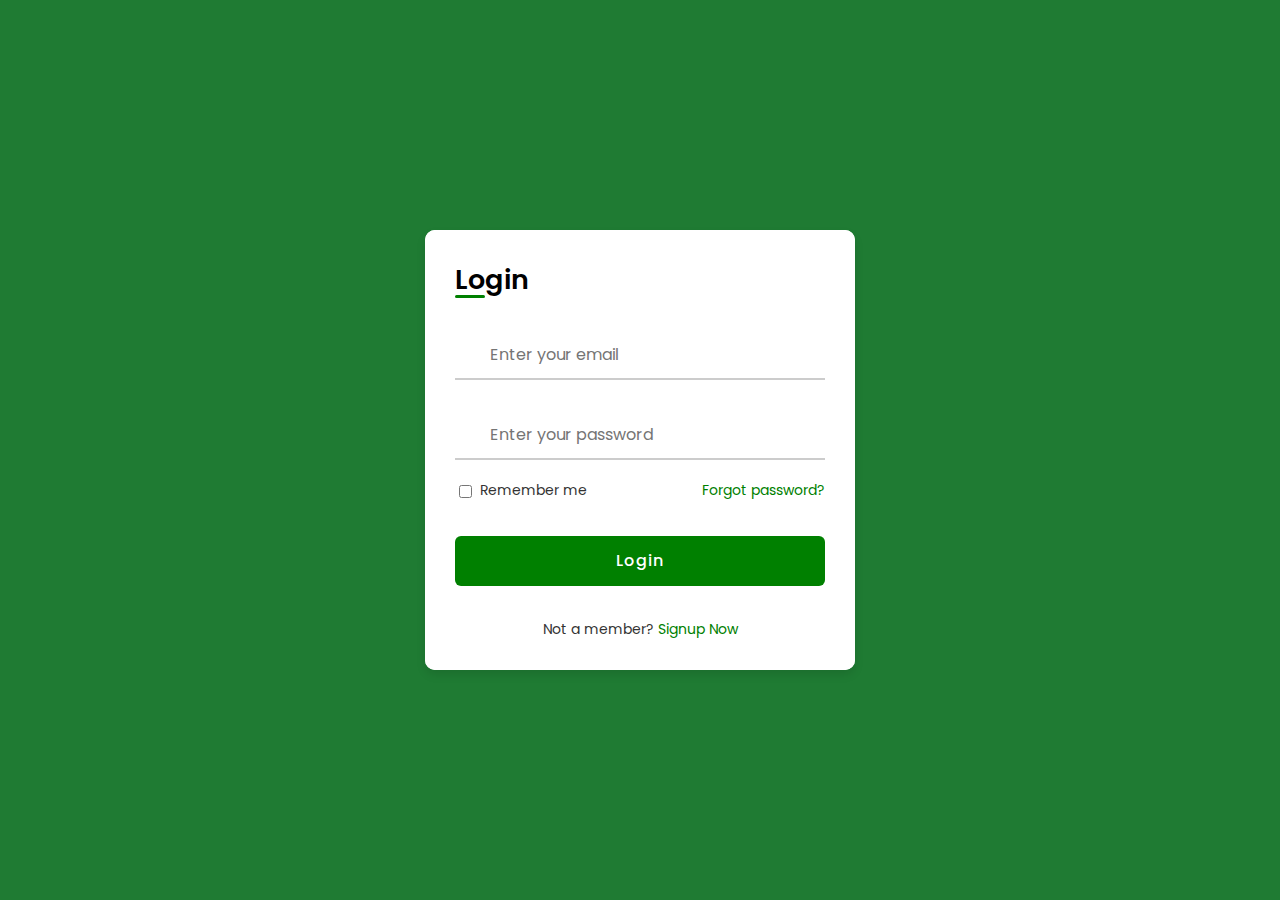
<file: sign in/signin.html>
<!DOCTYPE html>
<html lang="en">
<head>
    <meta charset="UTF-8">
    <meta http-equiv="X-UA-Compatible" content="IE=edge">
    <meta name="viewport" content="width=device-width, initial-scale=1.0">
    <title>Login</title>
    <link rel="stylesheet" href="sign.css">

</head>
<body>
    <div class="container">
        <div class="forms">
            <div class="form login">
                <span class="title">Login</span>
    
                <form action="#">
                    <div class="input-field">
                        <input type="text" placeholder="Enter your email" required>
                        <i class="uil uil-envelope icon"></i>
                    </div>
                    <div class="input-field">
                        <input type="password" class="password" placeholder="Enter your password" required>
                        <i class="uil uil-lock icon"></i>
                        <i class="uil uil-eye-slash showHidePw"></i>
                    </div>
    
                    <div class="checkbox-text">
                        <div class="checkbox-content">
                            <input type="checkbox" id="logCheck">
                            <label for="logCheck" class="text">Remember me</label>
                        </div>
                        
                        <a href="#" class="text">Forgot password?</a>
                    </div>
    
                    <div class="input-field button">
                         <a href="/Survey/bmi2.html"><input type="button" value="Login"></a>
                    </div>
                </form>
    
                <div class="login-signup">
                    <span class="text">Not a member?
                        <a href="#" class="text signup-link">Signup Now</a>
                    </span>
                </div>
            </div>
    
            <!-- Registration Form -->
            <div class="form signup">
                <span class="title">Registration</span>
    
                <form action="#">
                    <div class="input-field">
                        <input type="text" placeholder="Enter your name" required>
                        <i class="uil uil-user"></i>
                    </div>
                    <div class="input-field">
                        <input type="text" placeholder="Enter your email" required>
                        <i class="uil uil-envelope icon"></i>
                    </div>
                    
                    <!-- <div class="input-field">
                        <input type="text" placeholder="Gender" required>
                        <i class="uil uil-envelope icon"></i>
                    </div> -->
                    <div class="input-field">
                        <input type="password" class="password" placeholder="Create a password" required>
                        <i class="uil uil-lock icon"></i>
                    </div>
                    <div class="input-field">
                        <input type="password" class="password" placeholder="Confirm a password" required>
                        <i class="uil uil-lock icon"></i>
                        <i class="uil uil-eye-slash showHidePw"></i>
                    </div>
    
                    <div class="checkbox-text">
                        <div class="checkbox-content">
                            <input type="checkbox" id="termCon">
                            <label for="termCon" class="text">I accepted all terms and conditions</label>
                        </div>
                    </div>
    
                    <div class="input-field button">
                        <input type="button" value="Signup">
                    </div>
                </form>
    
                <div class="login-signup">
                    <span class="text">Already a member?
                        <a href="#" class="text login-link">Login Now</a>
                    </span>
                </div>
            </div>
        </div>
    </div>
    
    <script src="sign.js"></script>  
</body>
</html>
</file>
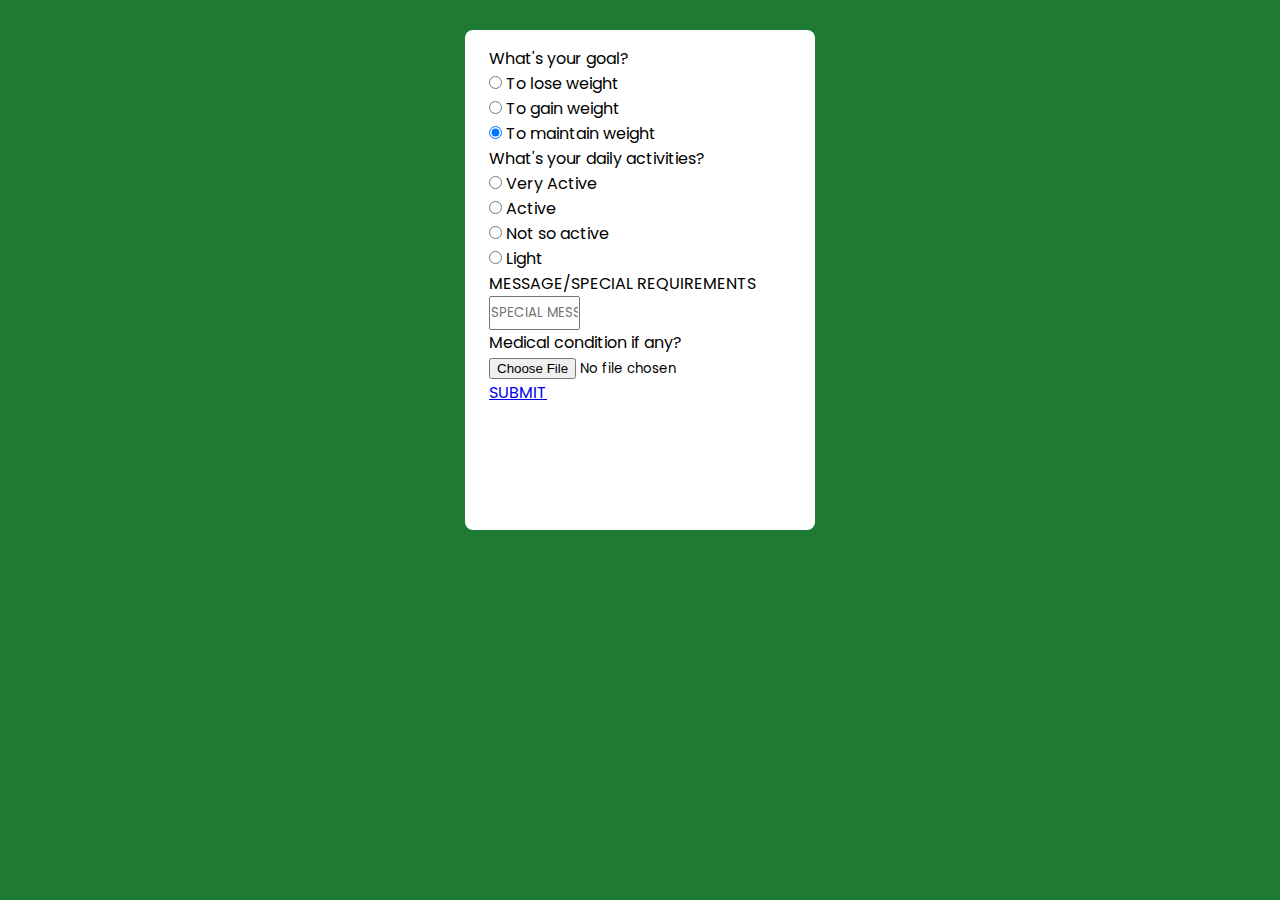
<file: Survey/bmi.html>
<!DOCTYPE html>
<html lang="en">

<head>
    <meta charset="UTF-8">
    <meta http-equiv="X-UA-Compatible" content="IE=edge">
    <meta name="viewport" content="width=device-width, initial-scale=1.0">
    <title>BMI & SURVEY</title>
    <link rel="stylesheet" href="bmi.css">
    <link href="https://cdn.jsdelivr.net/npm/bootstrap@5.0.2/dist/css/bootstrap.min.css" rel="stylesheet"
        integrity="sha384-EVSTQN3/azprG1Anm3QDgpJLIm9Nao0Yz1ztcQTwFspd3yD65VohhpuuCOmLASjC" crossorigin="anonymous" />
        <script src="bmi.js"></script>

</head>

<body>
    <div class="card2">
    <div class="form-contact">
        <!-- <h1>Let's calculate your BMI</h1>
        <div class="container">
            <div class="d-grid gap-2 col-3 mx-auto">
                <button type="button" class="btn btn-light">BMI Calculator</button>
            </div> -->
           
            <form>
                <div class="mb-5">
                    <label for="name" class="form-label">What's your goal?</label>
                    <div class="form-check">
                        <input class="form-check-input" type="radio" name="flexRadioDefault" id="flexRadioDefault1">
                        <label class="form-check-label" for="flexRadioDefault1">
                            To lose weight
                        </label>
                    </div>
                    <div class="form-check">
                        <input class="form-check-input" type="radio" name="flexRadioDefault" id="flexRadioDefault2"
                            checked>
                        <label class="form-check-label" for="flexRadioDefault2">
                            To gain weight
                        </label>
                    </div>
                    <div class="form-check">
                        <input class="form-check-input" type="radio" name="flexRadioDefault" id="flexRadioDefault2"
                            checked>
                        <label class="form-check-label" for="flexRadioDefault2">
                            To maintain weight
                        </label>
                    </div>
                    <div class="rate">
                    <!-- <label for="customRange" class="form-label">Rate your daily food habits </label><br>
                    <input type="range" class="range-input" min="0" max="10" value="5">
                    <p id="range-value">Value: 5</p><br> -->
                    <label for="name" class="form-label">What's your daily activities?</label>
                    </div>
                    <div class="form-check">
                        <input class="form-check-input" type="radio" name="flexRadioDefault" id="flexRadioDefault1">
                        <label class="form-check-label" for="flexRadioDefault1">
                            Very Active
                        </label>
                    </div>
                    <div class="form-check">
                        <input class="form-check-input" type="radio" name="flexRadioDefault" id="flexRadioDefault1">
                        <label class="form-check-label" for="flexRadioDefault1">
                            Active
                        </label>
                    </div>
                    <div class="form-check">
                        <input class="form-check-input" type="radio" name="flexRadioDefault" id="flexRadioDefault1">
                        <label class="form-check-label" for="flexRadioDefault1">
                            Not so active
                        </label>
                    </div>
                    <div class="form-check">
                        <input class="form-check-input" type="radio" name="flexRadioDefault" id="flexRadioDefault1">
                        <label class="form-check-label" for="flexRadioDefault1">
                            Light
                        </label>
                    </div>
                    <!-- <label for="age" class="form-label">What's your age?</label>
                    <input type="name" class="form-control" id="people" placeholder="AGE">
                    <label for="age" class="form-label">What's your height?</label>
                    <input type="name" class="form-control" id="people" placeholder="Height">
                    <label for="age" class="form-label">What's your current weight?</label>
                    <input type="name" class="form-control" id="people" placeholder="WEIGHT"> -->
                    <label for="req" class="form-label">MESSAGE/SPECIAL REQUIREMENTS</label>
                    <input type="datetime" class="form-control" id="req" placeholder="SPECIAL MESSAGE/REQUEST">
                    <label for="msg" class="form-label">Medical condition if any?</label>
                    <input type="file" id="image" accept="image/*">
                    <div class="d-grid">
                        <!-- <button class="btn btn-primary button2" type="button">SUBMIT</button> -->
                        <a href="/progress/progress.html">SUBMIT</a>
                    </div>
                </div>
            </form>
        



    
        </div>
</div>
</body>

</html>
</file>
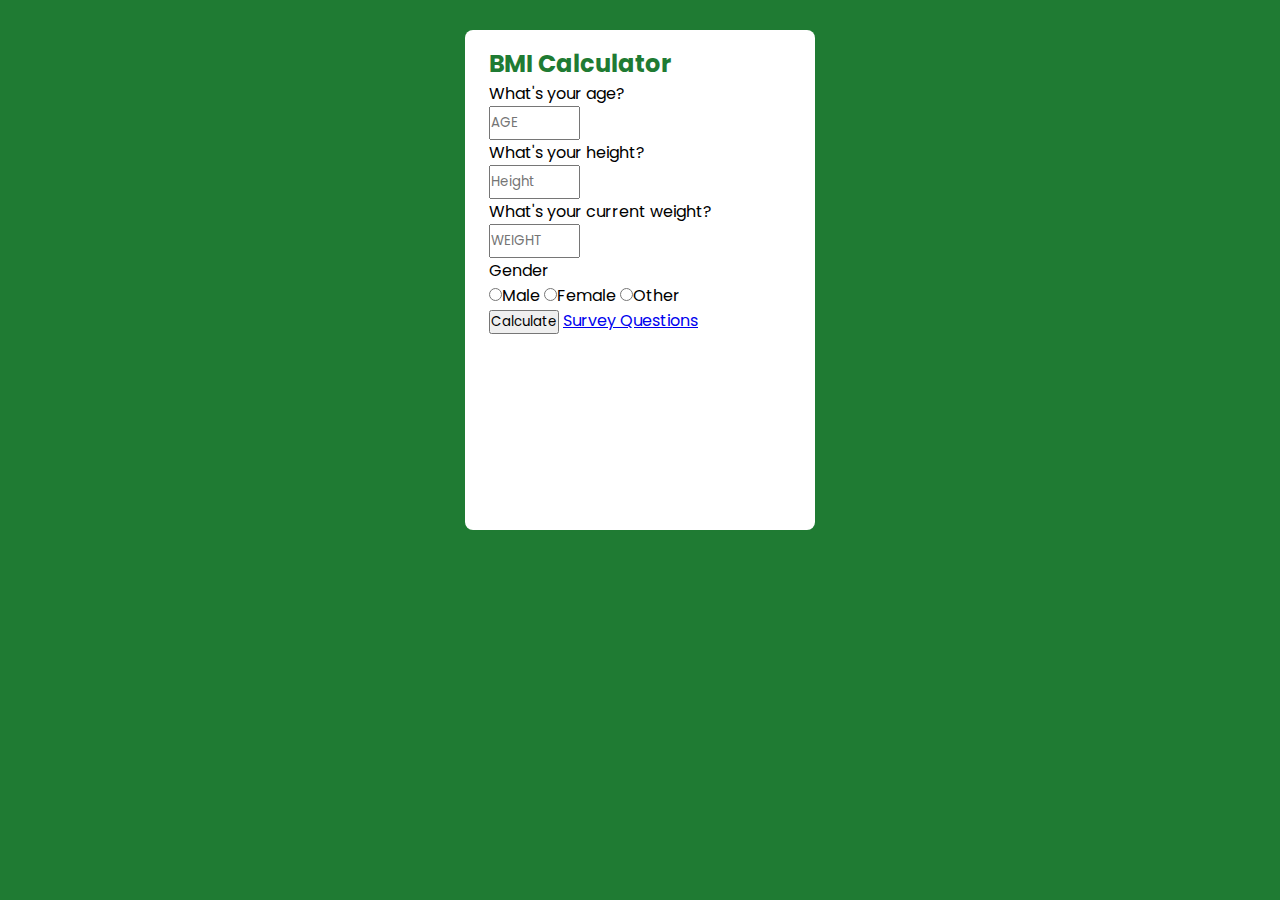
<file: Survey/bmi2.html>
<!DOCTYPE html>
<html lang="en">
<head>
    <meta charset="UTF-8">
    <meta http-equiv="X-UA-Compatible" content="IE=edge">
    <meta name="viewport" content="width=device-width, initial-scale=1.0">
    <link rel="stylesheet" href="/Survey/bmi.css">
    <title>Document</title>
</head>
<body>
    <div class="card1">
        <h2>BMI Calculator</h2>
        <label for="age" class="form-label">What's your age?</label>
                    <input type="name" class="form-control" id="people" placeholder="AGE">
                    <label for="age" class="form-label">What's your height?</label>
                    <input type="name" class="form-control" id="people" placeholder="Height">
                    <label for="age" class="form-label">What's your current weight?</label>
                    <input type="name" class="form-control" id="people" placeholder="WEIGHT">
        <p class="text">Gender</p>
        <input type="radio" name="gender" id="m" value="m">Male</input>
        <input type="radio" name="gender" id="f" value="f">Female</input>
        <input type="radio" name="gender" id="o" value="o">Other</input>
        
        <p id="result"></p>
        <button id="btn" onClick="BMI()">Calculate</button>
        <a href="/Survey/bmi.html">Survey Questions</a>
</body>
</html>
</file>
<file: sign in/sign.css>
/* ===== Google Font Import - Poformsins ===== */
@import url('https://fonts.googleapis.com/css2?family=Poppins:wght@300;400;500;600;700&display=swap');

*{
    margin: 0;
    padding: 0;
    box-sizing: border-box;
    font-family: 'Poppins', sans-serif;
}
body{
    height: 100vh;
    display: flex;
    align-items: center;
    justify-content: center;
    background-color: rgb(31, 123, 51);
}
.container{
    position: relative;
    max-width: 430px;
    width: 100%;
    background: #fff;
    border-radius: 10px;
    box-shadow: 0 5px 10px rgba(0, 0, 0, 0.1);
    overflow: hidden;
    margin: 0 20px;
}
.container .forms{
    display: flex;
    align-items: center;
    height: 440px;
    width: 200%;
    transition: height 0.2s ease;
}
.container .form{
    width: 50%;
    padding: 30px;
    background-color: #fff;
    transition: margin-left 0.18s ease;
}
.container.active .login{
    margin-left: -50%;
    opacity: 0;
    transition: margin-left 0.18s ease, opacity 0.15s ease;
}
.container .signup{
    opacity: 0;
    transition: opacity 0.09s ease;
}
.container.active .signup{
    opacity: 1;
    transition: opacity 0.2s ease;
}
.container.active .forms{
    height: 600px;
}
.container .form .title{
    position: relative;
    font-size: 27px;
    font-weight: 600;
}
.form .title::before{
    content: '';
    position: absolute;
    left: 0;
    bottom: 0;
    height: 3px;
    width: 30px;
    background-color: #008000;
    border-radius: 25px;
}
.form .input-field{
    position: relative;
    height: 50px;
    width: 100%;
    margin-top: 30px;
}
.input-field input{
    position: absolute;
    height: 100%;
    width: 100%;
    padding: 0 35px;
    border: none;
    outline: none;
    font-size: 16px;
    border-bottom: 2px solid #ccc;
    border-top: 2px solid transparent;
    transition: all 0.2s ease;
}
.input-field input:is(:focus, :valid){
    border-bottom-color: #008000;
}
.input-field i{
    position: absolute;
    top: 50%;
    transform: translateY(-50%);
    color: #999;
    font-size: 23px;
    transition: all 0.2s ease;
}
.input-field input:is(:focus, :valid) ~ i{
    color: #008000;
}
.input-field i.icon{
    left: 0;
}
.input-field i.showHidePw{
    right: 0;
    cursor: pointer;
    padding: 10px;
}
.form .checkbox-text{
    display: flex;
    align-items: center;
    justify-content: space-between;
    margin-top: 20px;
}
.checkbox-text .checkbox-content{
    display: flex;
    align-items: center;
}
.checkbox-content input{
    margin: 0 8px -2px 4px;
    accent-color: #008000;
}
.form .text{
    color: #333;
    font-size: 14px;
}
.form a.text{
    color: #008000;
    text-decoration: none;
}
.form a:hover{
    text-decoration: underline;
}
.form .button{
    margin-top: 35px;
}
.form .button input{
    border: none;
    color: #fff;
    font-size: 16px;
    font-weight: 500;
    letter-spacing: 1px;
    border-radius: 6px;
    background-color: #008000;
    cursor: pointer;
    transition: all 0.3s ease;
}
.button input:hover{
    background-color: #008000;
}

.form .login-signup{
    margin-top: 30px;
    text-align: center;
}
</file>
<file: Survey/bmi.css>
/* ===== Google Font Import - Poformsins ===== */
@import url('https://fonts.googleapis.com/css2?family=Poppins:wght@300;400;500;600;700&display=swap');

*{
    margin: 0;
    padding: 0;
    box-sizing: border-box;
    font-family: 'Poppins', sans-serif;
   
}
body{
    background-color: rgb(31, 123, 51);
}
.card1 {
    margin: auto;
    margin-top: 30px;
    width: 350px;
    height: 500px;
    background-color: white;
    padding: 16px 24px;
    border-color:rgb(31, 123, 51) ;
    border-radius: 8px;
    /* text-align-last: center; */
    
}
.card2{
    margin: auto;
    margin-top: 30px;
    width: 350px;
    height: 500px;
    background-color: white;
    padding: 16px 24px;
    border-color:rgb(31, 123, 51) ;
    border-radius: 8px;
    /* text-align-last: center; */
    
}
h2{
    color: rgb(31, 123, 51);
}

/* .btn btn-primary{
    background-color: aquamarine;
    /* color: rgb(115, 17, 17); */
    /*padding: 20px;

} */

/* .form-contact{
    background-color:#008000;
    color:#fff;
    /* text-align: left; */
    /*padding: 20px 60px;
    text-transform: uppercase !important;
}    */
.form-contact>h1{
    /* text-align: center; */
    padding: 100px
}
/* .form-check{
    padding-top:16px !important;
} */
/* .rate{
    display:block;
} */
/* .form-range{
    padding: 16px;
    width:150px !important;
} */
.form-control{
    padding-top:5px !important;
    padding-bottom: 5px !important;
    width: 30%!important;
    display: block;
    
}
/* .form-control:hover{
    border: 2px solid #c0bfbf!important;
} */
/* .mb-5 .button2{
    padding-top:20px;
    padding-bottom:20px;
    background-color: #fff;
    color:#000;
    width: 30%!important;
} */
</file>
